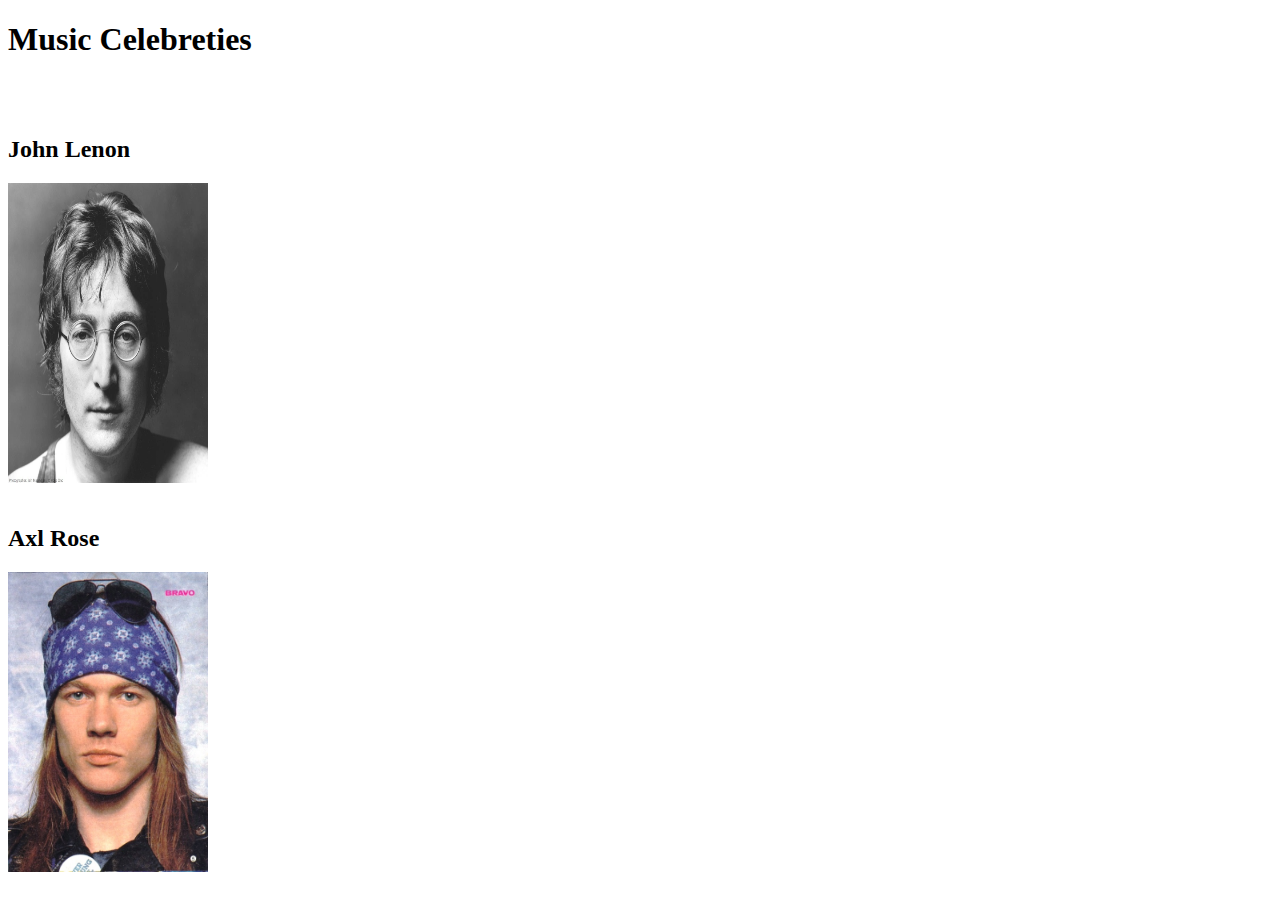
<file: asignment1.html>
<!DOCTYPE html>
<html lang="en">
<head>
    <meta charset="UTF-8">
    <title>Biography</title>
</head>
<body>

<h1><b>Music Celebreties</b></h1><br>
<br>
<h2>John Lenon</h2>
<a href="john.html"><img src="12cb0172b030b0180b382633313186aa.jpg" alt="John lenon" width="200" height="300"></a><br>
<br>
<h2>Axl Rose</h2>
<a href="axlrose.html"><img src="600full-axl-rose.jpg" alt="Axl Rose" width="200" height="300"></a>
</body>
</html>
</file>
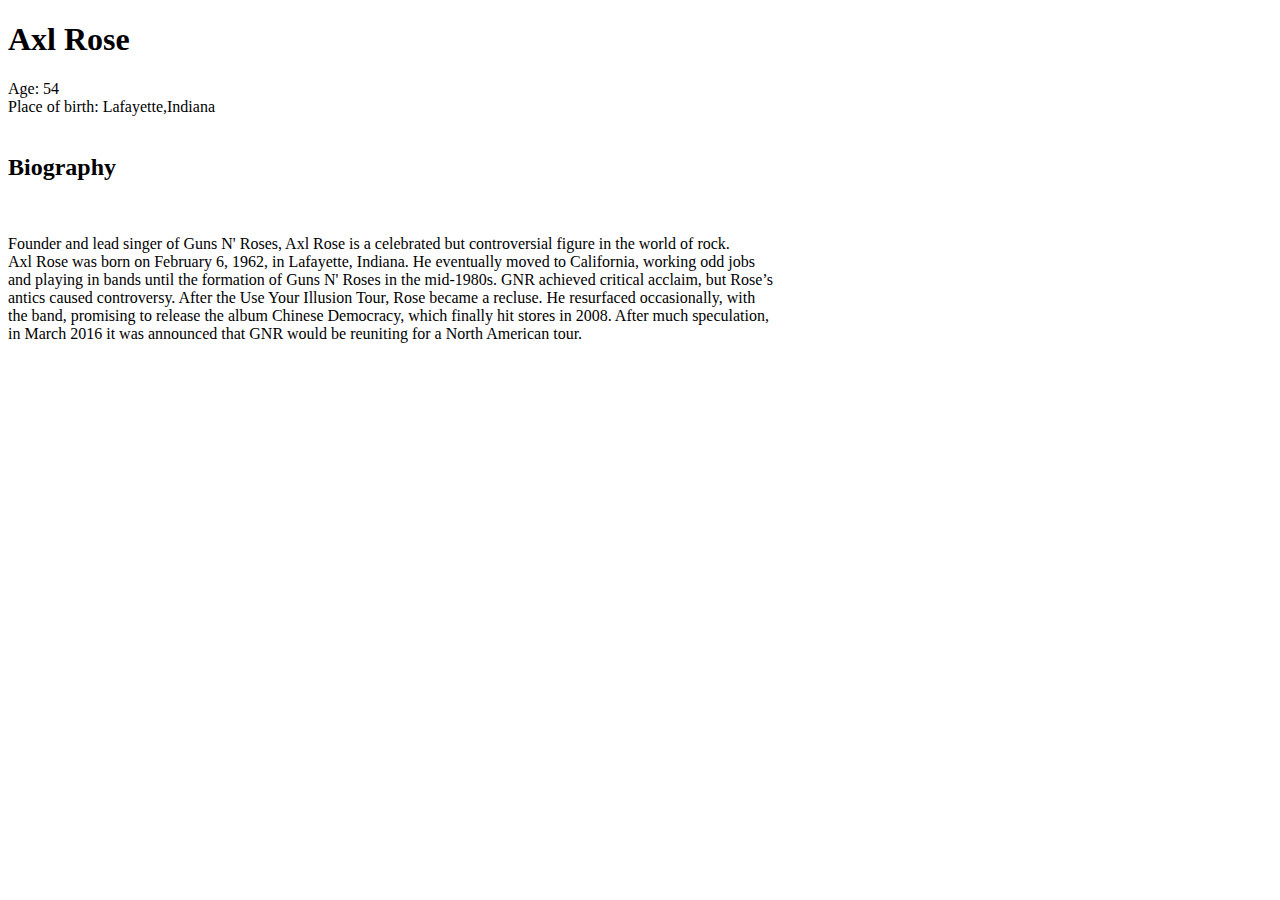
<file: axlrose.html>
<!DOCTYPE html>
<html lang="en">
<head>
    <meta charset="UTF-8">
    <title>Axl Rose</title>
</head>
<body>
<h1><b>Axl Rose</b></h1>
Age: 54<br>
Place of birth: Lafayette,Indiana<br>
<br>
<h2><b>Biography</b></h2><br>

<p>Founder and lead singer of Guns N' Roses, Axl Rose is a celebrated but controversial figure in the world of rock.<br>
Axl Rose was born on February 6, 1962, in Lafayette, Indiana. He eventually moved to California, working odd jobs<br>
and playing in bands until the formation of Guns N' Roses in the mid-1980s. GNR achieved critical acclaim, but Rose’s<br>
antics caused controversy. After the Use Your Illusion Tour, Rose became a recluse. He resurfaced occasionally, with<br>
the band, promising to release the album Chinese Democracy, which finally hit stores in 2008. After much speculation,<br>
    in March 2016 it was announced that GNR would be reuniting for a North American tour.</p>
</body>
</html>
</file>
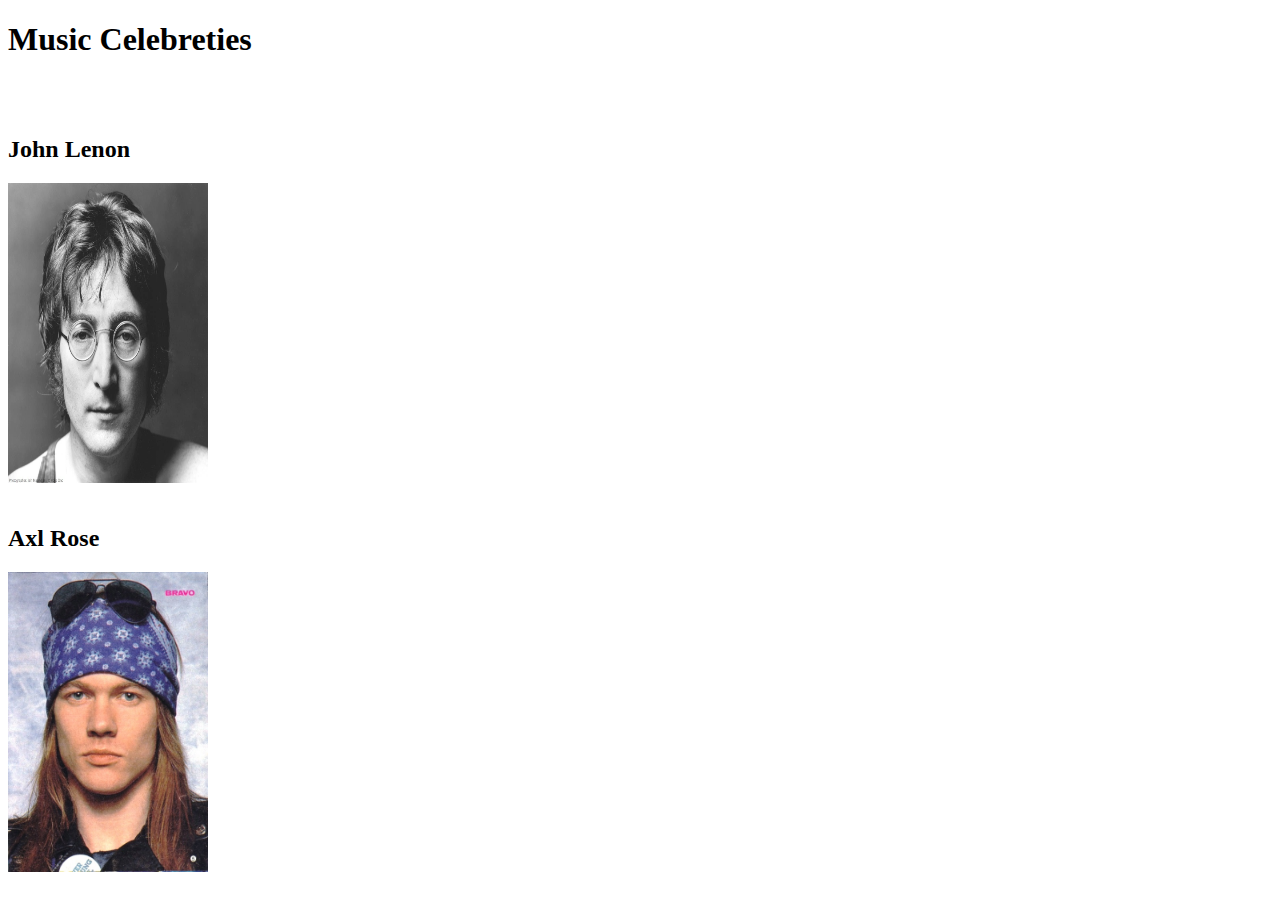
<file: bio.html>
<!DOCTYPE html>
<html lang="en">
<head>
    <meta charset="UTF-8">
    <title>Biography</title>
</head>
<body>

<h1><b>Music Celebreties</b></h1><br>
<br>
<h2>John Lenon</h2>
<a href="john.html"><img src="12cb0172b030b0180b382633313186aa.jpg" alt="John lenon" width="200" height="300"></a><br>
<br>
<h2>Axl Rose</h2>
<a href="axlrose.html"><img src="600full-axl-rose.jpg" alt="Axl Rose" width="200" height="300"></a>
</body>
</html>
</file>
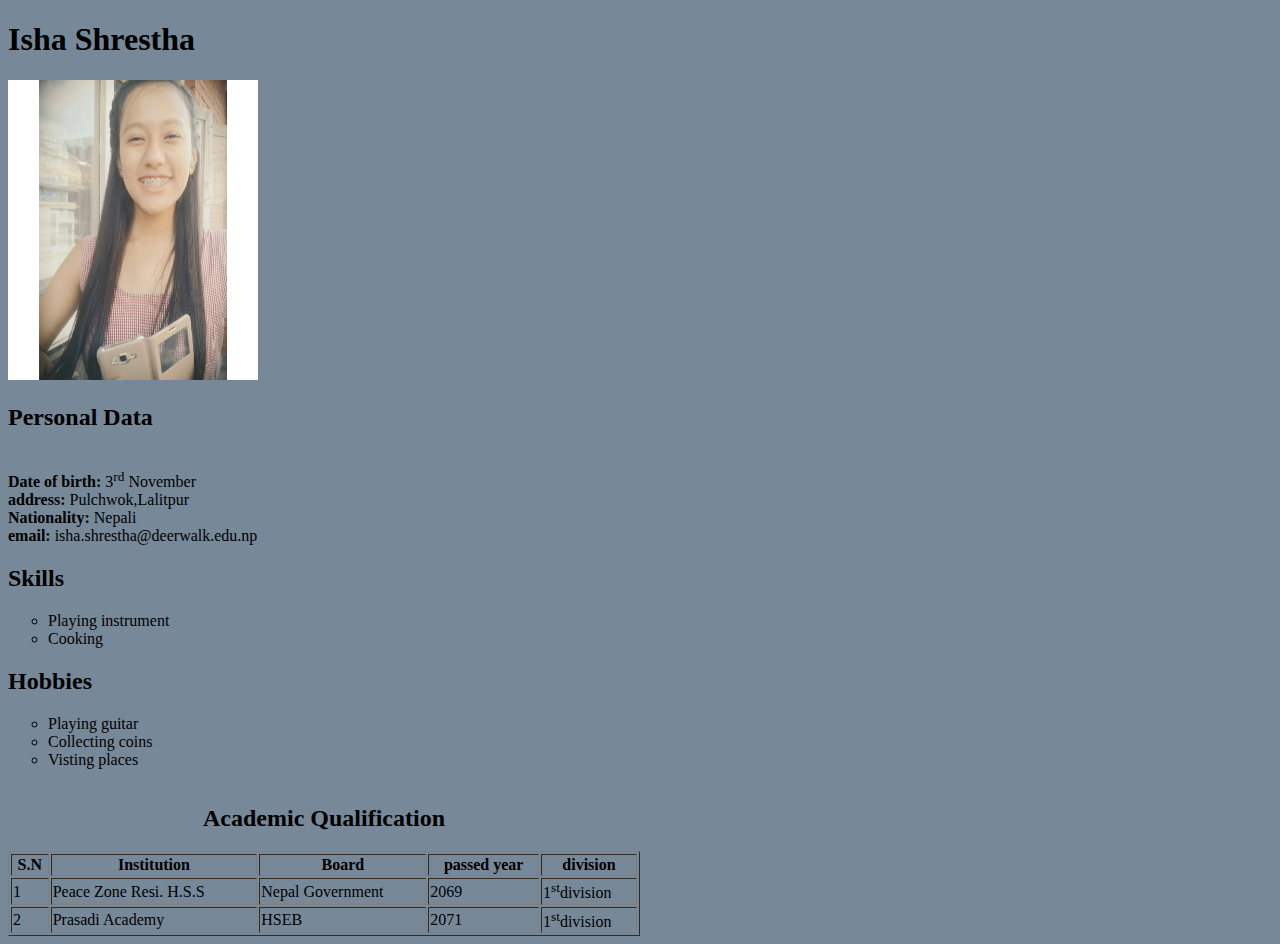
<file: cv.html>
<!DOCTYPE html>
<html lang="en">
<head>
    <meta charset="UTF-8">
    <title><h1>Curriculum Vitae</h1></title>

</head>
<body bgcolor="#778899">
<h1>Isha Shrestha</h1>
<img src="IMG_20160609_185234.jpg" alt="This is my picture" style="width:250px;height:300px">
<br>

<b><h2>Personal Data</h2></b>
<br>
<b>Date of birth:</b> 3<sup>rd</sup> November
<br>
<b>address:</b> Pulchwok,Lalitpur
<br>
<b>Nationality:</b> Nepali
<br>
<b>email:</b> isha.shrestha@deerwalk.edu.np
<br>

<h2>Skills</h2>
<ul type="circle">
    <li>Playing instrument</li>
    <li>Cooking</li>
</ul>

<h2>Hobbies</h2>
<ul type="circle">
    <li>Playing guitar</li>
    <li>Collecting coins</li>
    <li>Visting places</li>
</ul>

<table border="1" width="50%">
    <caption><h2>Academic Qualification</h2></caption>
    <tr>
        <th>S.N</th>
        <th>Institution</th>
        <th>Board</th>
        <th>passed year</th>
        <th>division</th>

    </tr>
    <tr>
        <td>1</td>
        <td>Peace Zone Resi. H.S.S</td>
        <td>Nepal Government</td>
        <td>2069</td>
        <td>1<sup>st</sup>division</td>
    </tr>
    <tr>
        <td>2</td>
        <td>Prasadi Academy</td>
        <td>HSEB</td>
        <td>2071</td>
        <td>1<sup>st</sup>division</td>
    </tr>
</table>


</body>
</html>
</file>
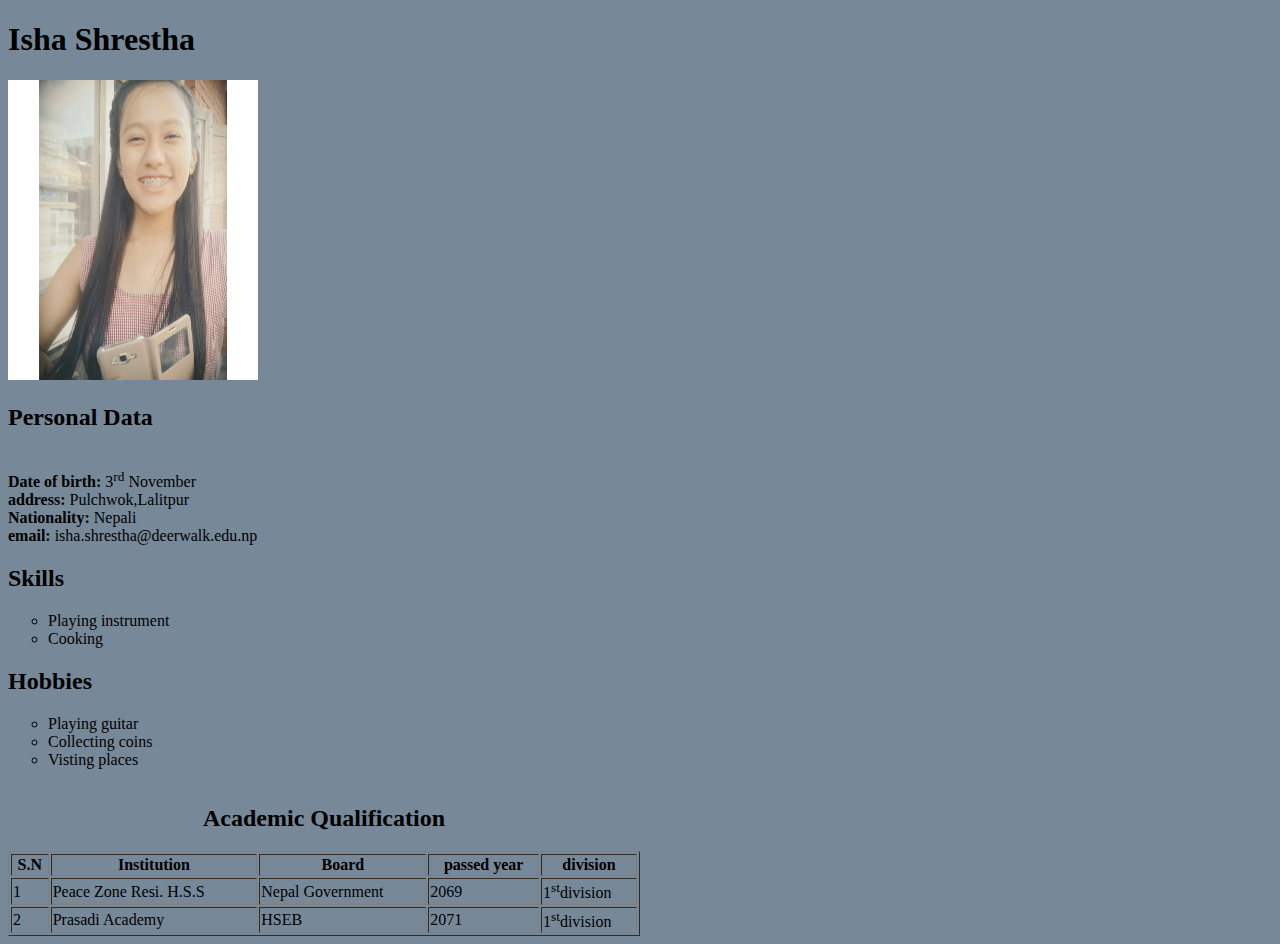
<file: cv1.html>
<!DOCTYPE html>
<html lang="en">
<head>
    <meta charset="UTF-8">
    <title>cv</title>
</head>
<body bgcolor="#778899">
<h1>Isha Shrestha</h1>
<img src="IMG_20160609_185234.jpg" alt="This is my picture" style="width:250px;height:300px">
<br>

<b><h2>Personal Data</h2></b>
<br>
<b>Date of birth:</b> 3<sup>rd</sup> November
<br>
<b>address:</b> Pulchwok,Lalitpur
<br>
<b>Nationality:</b> Nepali
<br>
<b>email:</b> isha.shrestha@deerwalk.edu.np
<br>

<h2>Skills</h2>
<ul type="circle">
    <li>Playing instrument</li>
    <li>Cooking</li>
</ul>

<h2>Hobbies</h2>
<ul type="circle">
    <li>Playing guitar</li>
    <li>Collecting coins</li>
    <li>Visting places</li>
</ul>

<table border="1" width="50%">
    <caption><h2>Academic Qualification</h2></caption>
    <tr>
        <th>S.N</th>
        <th>Institution</th>
        <th>Board</th>
        <th>passed year</th>
        <th>division</th>

    </tr>
    <tr>
        <td>1</td>
        <td>Peace Zone Resi. H.S.S</td>
        <td>Nepal Government</td>
        <td>2069</td>
        <td>1<sup>st</sup>division</td>
    </tr>
    <tr>
        <td>2</td>
        <td>Prasadi Academy</td>
        <td>HSEB</td>
        <td>2071</td>
        <td>1<sup>st</sup>division</td>
    </tr>
</table>
</body>
</html>
</file>
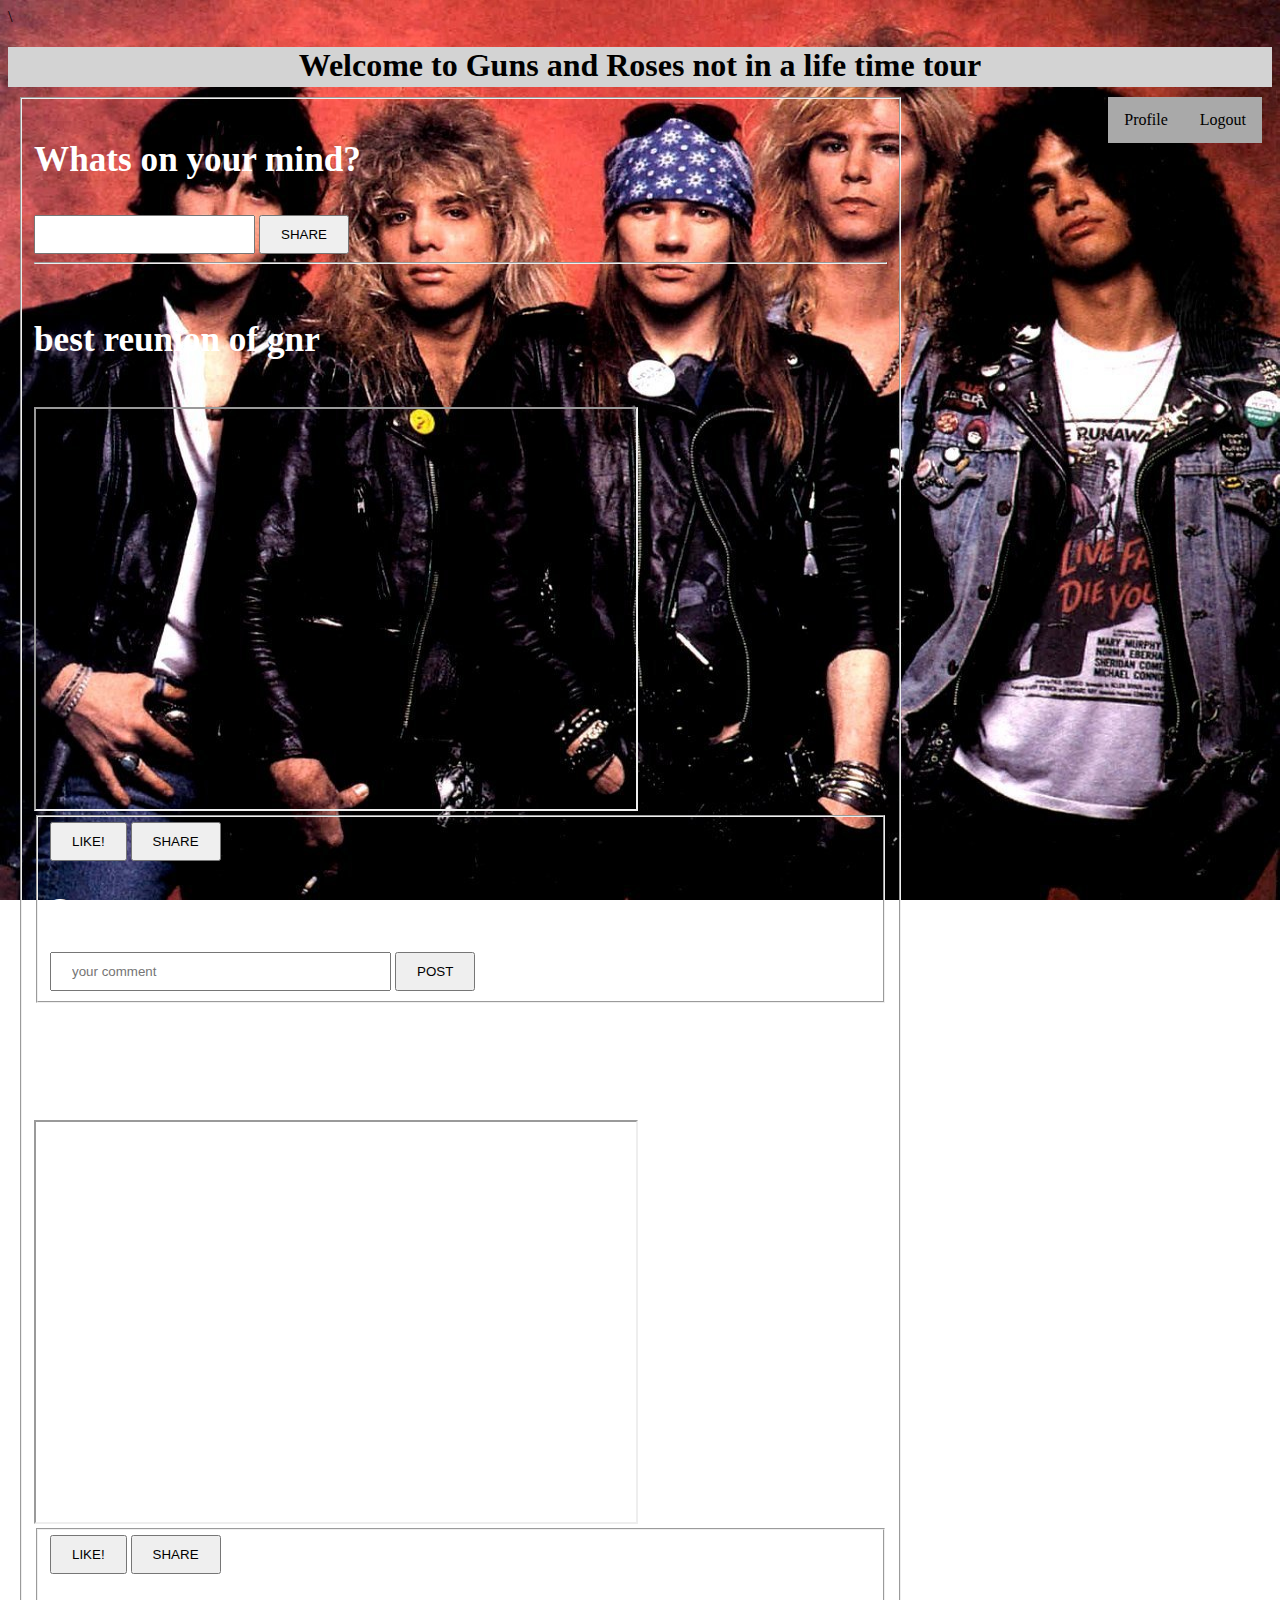
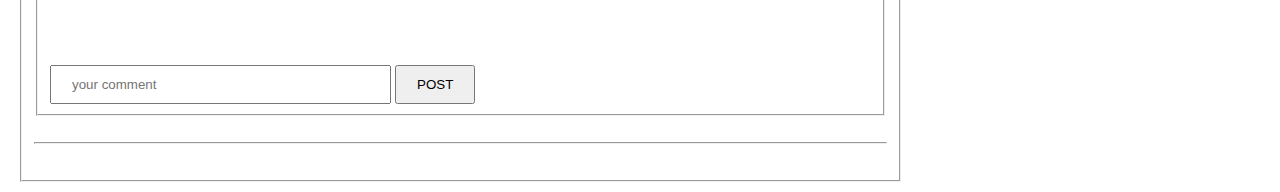
<file: home.html>
<!DOCTYPE html>
<html lang="en">
<head>
    <meta charset="UTF-8">
    <title>home</title>
</head>
<body>\
<link href="csshome.css" type="text/css" rel="stylesheet"/>
<div id="main">
    <header><h1>Welcome to Guns and Roses not in a life time tour</h1>

    </header>

    <div class="right">
        <nav>
            <ul>
                <li><a href="cv1.html">Profile</a></li>
                <li><a href="login.html">Logout</a><br></li>
            </ul>
        </nav>
        <br>
    </div>
    <div class="left">
        <form>
            <fieldset>
                <h3>Whats on your mind?</h3>
                <input type="text">
                <input type="submit" value="SHARE">
                <br><hr><br>
                <h2><b>best reunion of gnr</b></h2><br>
                <iframe src="https://youtube.com/embed/xD_S2LYziJU" height="400px" width="600px"></iframe>
                <fieldset>
                    <input type="submit" value="LIKE!">
                    <input type="submit" value="SHARE"><br>
                    <h4>Comment:</h4><input type="text" placeholder="your comment" size="35">
                    <input type="submit" value="POST">
                </fieldset>
                <div class="left"></div>
                <br>
                <h2>best moment of gnr not in this life time</h2>
                <iframe src="https://youtube.com/embed/DmOC6sdHmfE" height="400px" width="600px"></iframe>
                <fieldset>
                    <input type="submit" value="LIKE!">
                    <input type="submit" value="SHARE"><br>
                    <h4>Comment:</h4>
                    <input type="text" placeholder="your comment" size="35">
                    <input type="submit" value="POST">
                </fieldset>
                <br><hr><br>
            </fieldset>
        </form>
    </div>




</body>
</html>
</file>
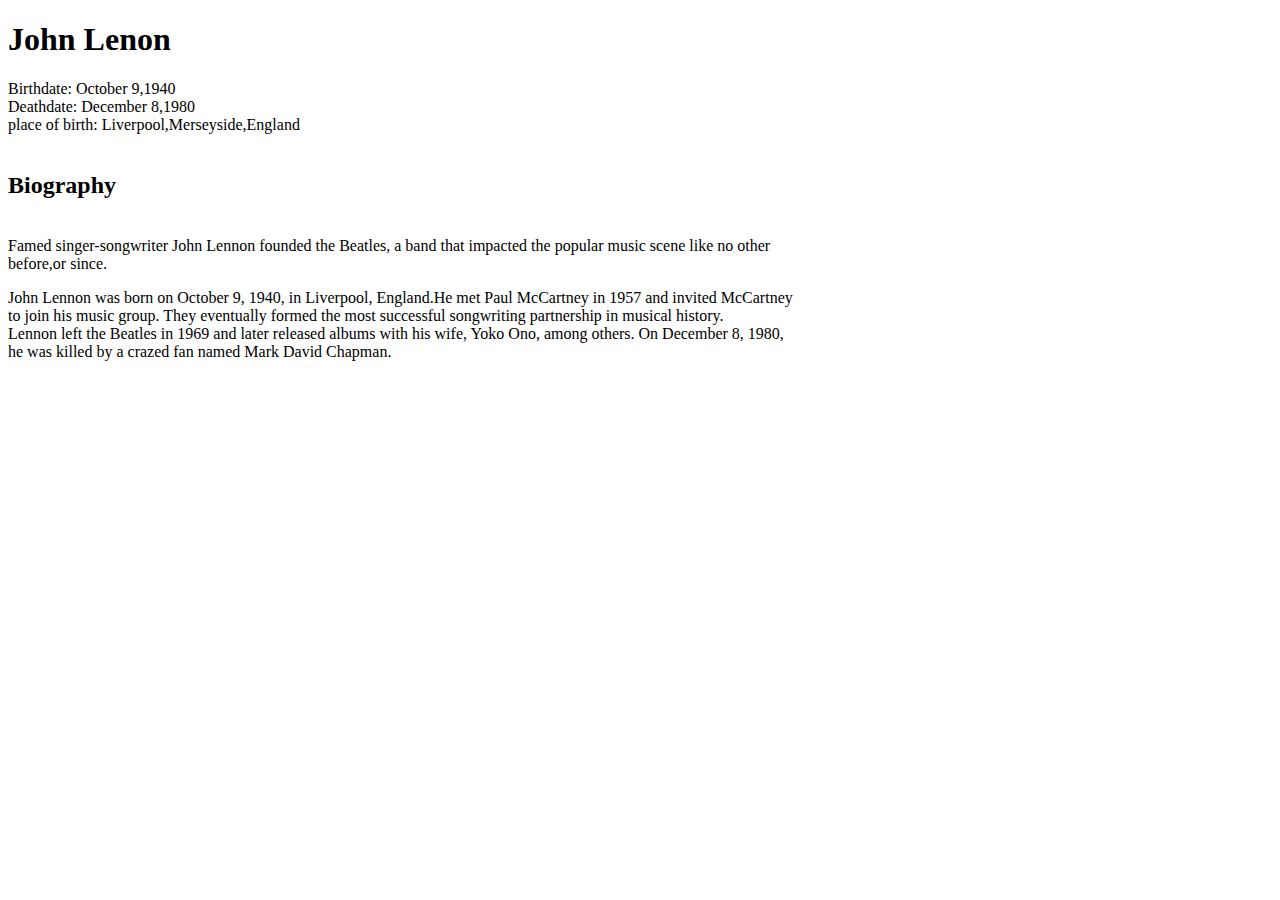
<file: john.html>
<!DOCTYPE html>
<html lang="en">
<head>
    <meta charset="UTF-8">
    <title>John Lenon</title>
</head>
<body>
<h1><b>John Lenon</b></h1>
Birthdate: October 9,1940<br>
Deathdate: December 8,1980<br>
place of birth: Liverpool,Merseyside,England<br>
<br>
<h2>Biography</h2><br>

Famed singer-songwriter John Lennon founded the Beatles, a band that impacted the popular music scene like no other<br>
before,or since.<br>
<p>John Lennon was born on October 9, 1940, in Liverpool, England.He met Paul McCartney in 1957 and invited McCartney<br>
to join his music group. They eventually formed the most successful songwriting partnership in musical history.<br>
Lennon left the Beatles in 1969 and later released albums with his wife, Yoko Ono, among others. On December 8, 1980,<br>
he was killed by a crazed fan named Mark David Chapman.</p>


</body>
</html>
</file>
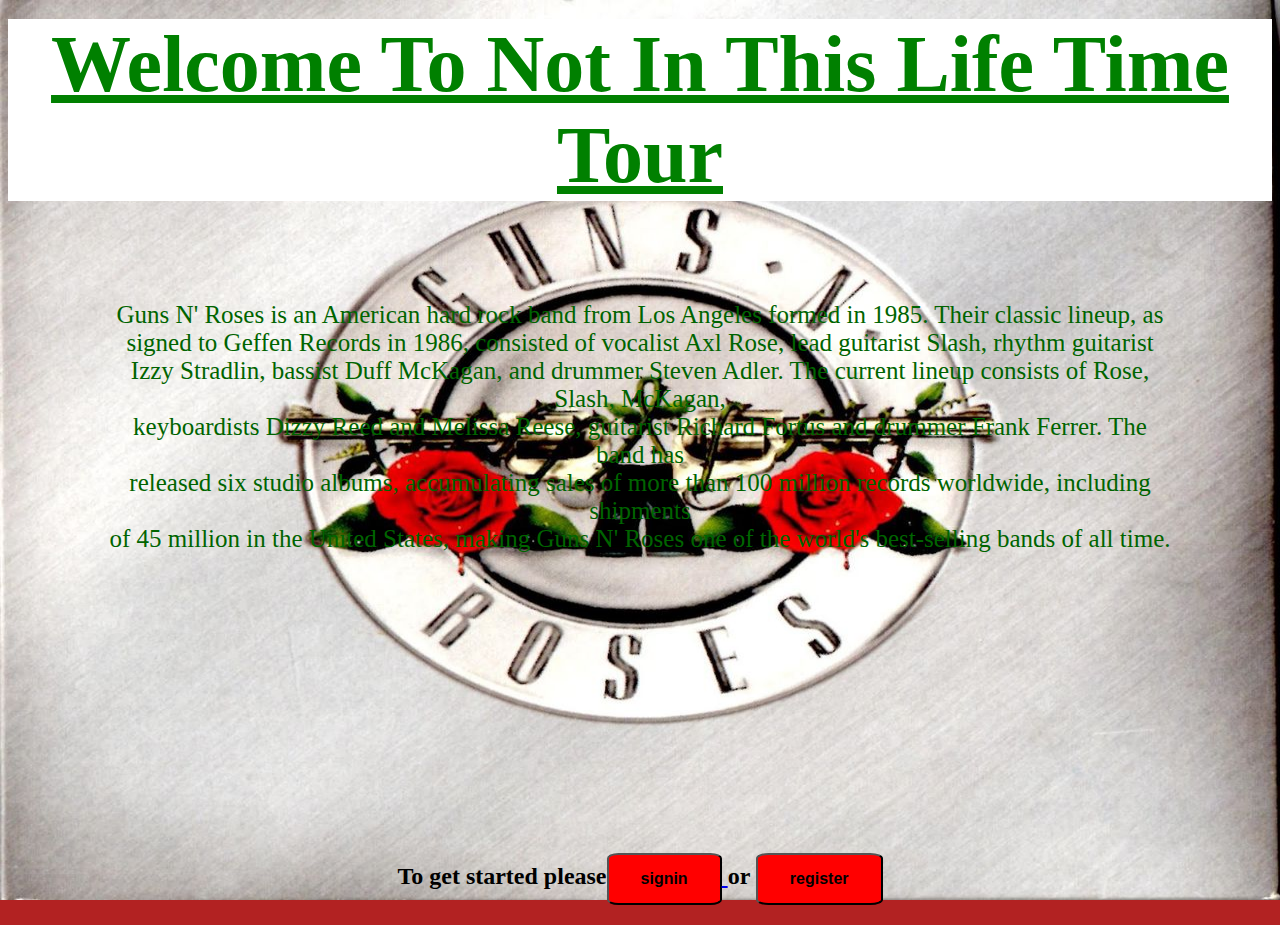
<file: landing.html>
<!DOCTYPE html>
<html lang="en">
<head>
    <meta charset="UTF-8">
    <title>landing page</title>
</head>
<body align="center">




<h1><u>Welcome To Not In This Life Time Tour</u></h1>
<p>
    Guns N' Roses is an American hard rock band from Los Angeles formed in 1985. Their classic lineup, as<br>
    signed to Geffen Records in 1986, consisted of vocalist Axl Rose, lead guitarist Slash, rhythm guitarist<br> Izzy
    Stradlin, bassist Duff McKagan, and drummer Steven Adler. The current lineup consists of Rose, Slash, McKagan,<br>
    keyboardists Dizzy Reed and Melissa Reese, guitarist Richard Fortus and drummer Frank Ferrer. The band has <br>
    released six studio albums, accumulating sales of more than 100 million records worldwide, including shipments<br>
    of 45 million in the United States, making Guns N' Roses one of the world's best-selling bands of all time.
</p>

<link href="cssland.css" type="text/css" rel="stylesheet"/>
<h2>To get started please<a href="login.html"><button class="btn-signin" type="submit" name="login"><b>signin</b></button>
    </a> or
    <a href="register.html"><button><b>register</b></button></a></h2>

</body>
</html>
</file>
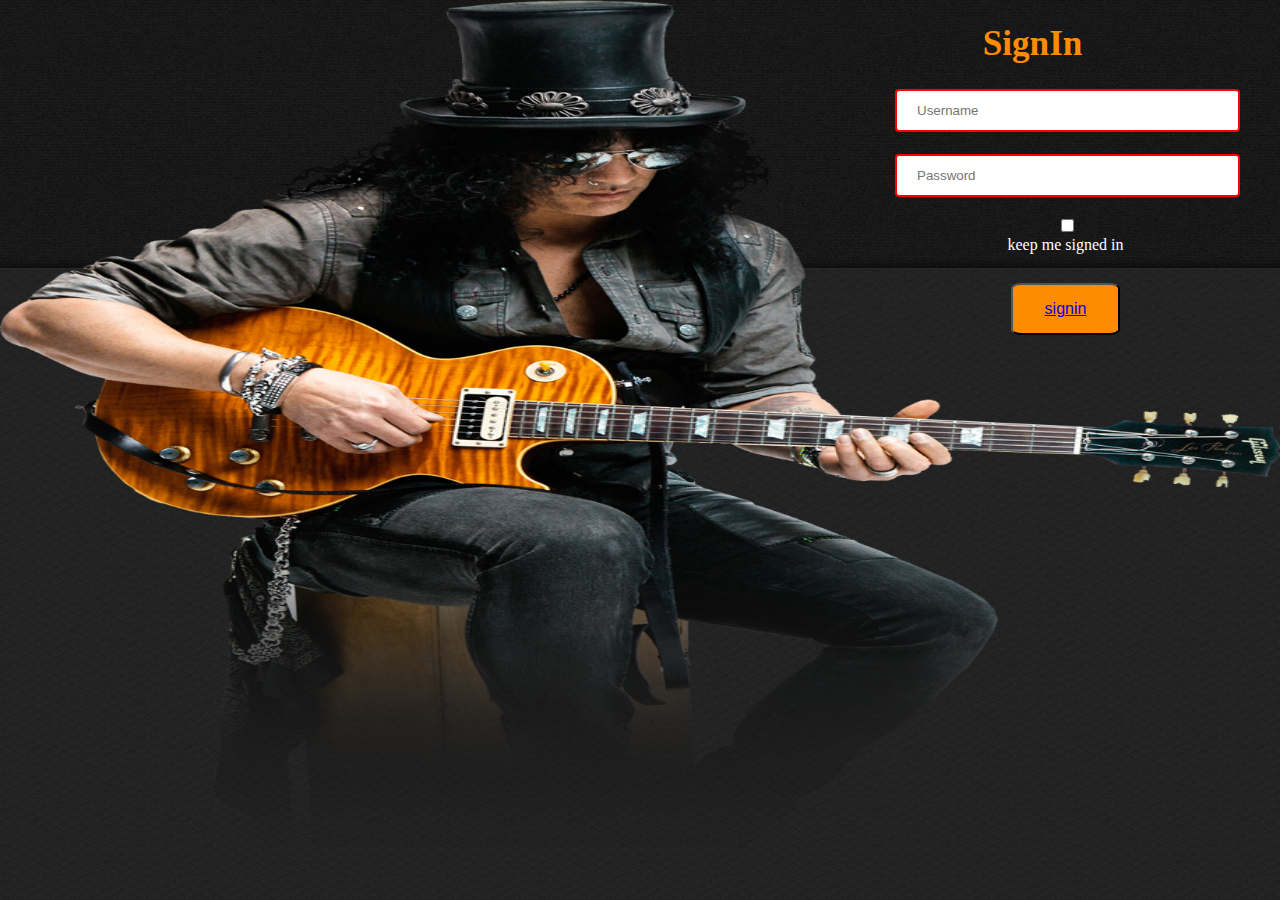
<file: login.html>
<!DOCTYPE html>
<html lang="en">
<head>
    <meta charset="UTF-8">
    <title>login</title>
</head>
<body>
<link href="csslogin.css" type="text/css" rel="stylesheet"/>
<h1><b>SignIn</b></h1>

<form>
    <input type="text" name="Username" placeholder="Username" size="35"><br>
    <br>
    <input type="password" name="password" placeholder="Password" size="35"><br>
    <br>
    <input type="checkbox" name="signedin" value="HTML">keep me signed in<br>
    <br>
    <button><a href="home.html">signin</button></a>
</form>


</body>

</html>
</file>
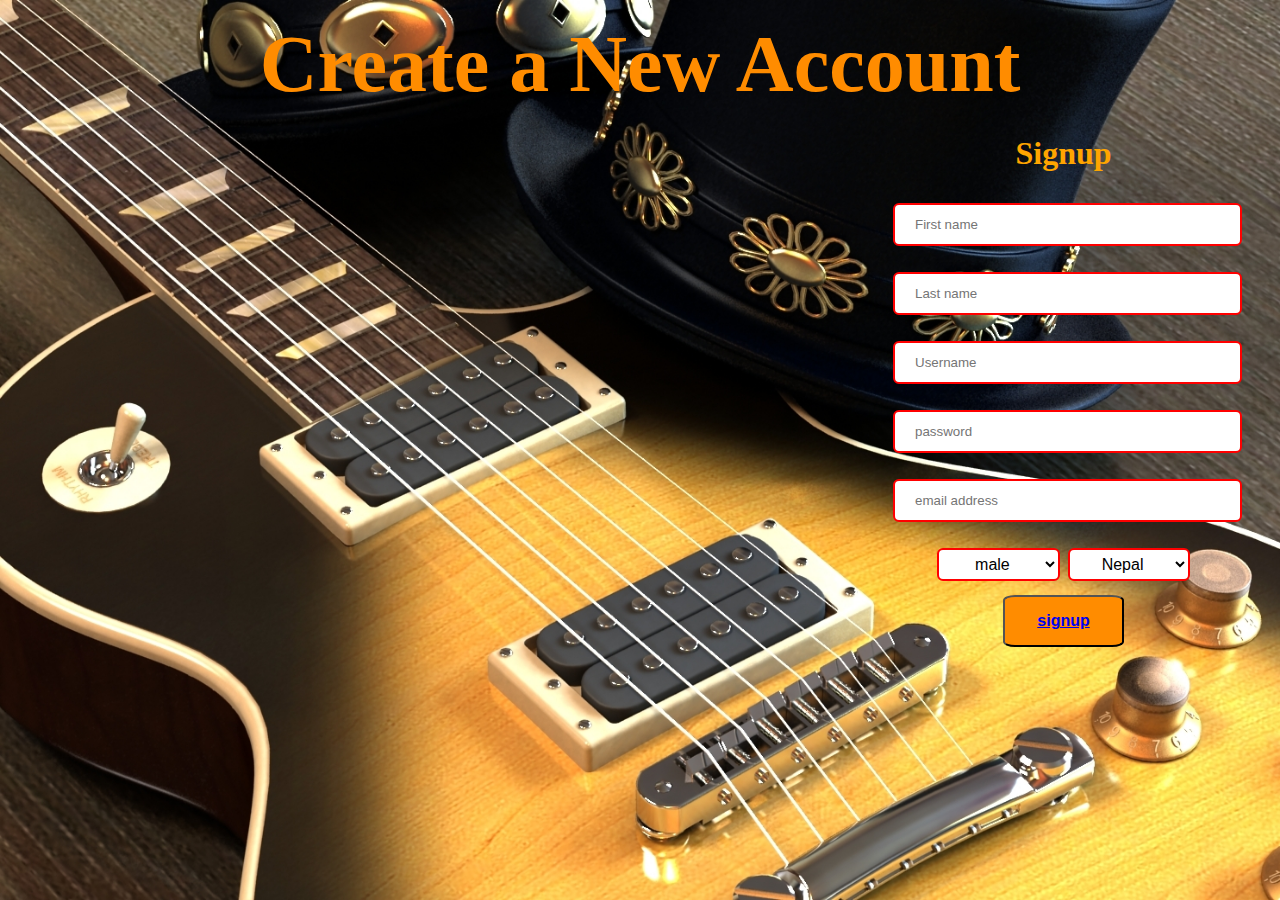
<file: register.html>
<!DOCTYPE html>
<html lang="en">
<head>
    <meta charset="UTF-8">
    <title>register</title>
</head>
<body align="right">



<h1 align="center">Create a New Account</h1>
<form>

    <legend><h2><b>Signup</b></h2></legend>
    <a action="demo_form.asp">
        <input type="text" name="fname" placeholder="First name" size="35"><br>
        <br>
        <input type="text" name="lname" placeholder="Last name" size="35"><br>
        <br>
        <input type="text" name="Username" placeholder="Username" size="35"><br>
        <br>
        <input type="password" name="password" placeholder="password" size="35"><br>
        <br>
        <input type="email" name="email" placeholder="email address" size="35"><br>
        <br>
        <select name="Gender">
            <option value="male">male</option>
            <option value="female">female</option>
            <option value="others">others</option>
        </select>
        <select name="country">
            <option value="Nepal">Nepal</option>
            <option value="USA">USA</option>
            <option value="canada">canada</option>
            <option value="switzerland">switzerland</option>
        </select><br>


        </select>


        <a href="home.html"><button><b><a href="home.html">signup</a></b></button></a>
</form>




</form>


    <link href="cssregister.css" type="text/css" rel="stylesheet"/>
</body>

</html>
</file>
<file: csshome.css>
body{
    background-image: url("Guns-N-Roses-Band-Wallpaper-Music.jpg");
    background-repeat: no-repeat;
    background-attachment: fixed;
    background-size: 100% 100%;
}


header {
    background-color: lightgray;
    height: 40px;
    text-align: center;

}

h3{
    color: white;
    font-size: 220%;
}
h2{
    font-size: 220%;
    color: white;
}
h4{
    font-size: 150%;
    color: white;
}

nav {
    float: right;

}

ul {
    list-style-type: none;
    margin: 0;
    padding: 0;
}
li {
    float: left;
}

li a {
    display: block;
    background-color: darkgray;
    color: black;
    text-align: center;
    padding: 14px 16px;
    text-decoration: none;
}

div.left{
    width: 70%;
    height: 100%;
    float: left;
    padding: 10px;

}
div.right{
    width: 25%;
    height: 100%;
    float: right;
    padding: 10px;


}
input {
    padding: 10px 20px;
}
</file>
<file: cssland.css>
button {
    border-radius: 10%;
    padding: 15px 32px;
    text-align: center;
    text-decoration: none;
    display: inline-block;
    cursor: pointer;
    background-color: red;
    font-size: 16px;
}

body{
    margin-top: 5%;
      background-color: firebrick;
    background-image: url("guns_n_roses.jpg");
    background-repeat: no-repeat;
    background-attachment: fixed;
    background-size: 100% 100%;
    
}

p{
    font-size: 25px;
    margin: 100px;
    color: darkgreen;
}


h1{
    color:green;
    font-size: 500%;
    text-shadow: white;
    background-color: white;
    margin-top: -45px;
}
header{
    background-color: antiquewhite;
}
h2{
    margin-top: 300px;
}
</file>
<file: csslogin.css>
body{
    text-align: right;
    background-image: url("slash.jpg");
    background-repeat: no-repeat;
    background-attachment: fixed;
    background-size: 100% 100%;
}
form{
    font-size: 110%;
    color: white;
    margin-right: 15%;
    background-color: transparent;
    border-radius: 10%;
    padding: 15px 32px;
    text-align: center;
    text-decoration: none;
    display: inline-block;
    font-size: 16px;
    margin: 4px 2px;
    margin-top: -15px;

}

h1{
    font-size: 220%;
    color: darkorange;
    margin-right: 15%;
}

button {
    background-color: darkorange;
    border-radius: 10%;
    color: white;
    padding: 15px 32px;
    text-align: center;
    text-decoration: none;
    display: inline-block;
    font-size: 16px;
    margin: 4px 2px;
    cursor: pointer;
    margin-top: 3%;
}
input {
    width: 100%;
    padding: 12px 20px;
    margin: 2px;
    box-sizing: border-box;
    border: 2px solid red;
    border-radius: 4px;
}
</file>
<file: cssregister.css>
body{
    background-image: url("SlashGuitar_0001.jpg");
    background-repeat: no-repeat;
    background-attachment: fixed;
    background-size: 100% 100%;
    margin-top: 5%;
}

h1{
    color:darkorange ;
    font-size: 500%;
    margin-top: -45px;
}

button{
    background-color: darkorange;
    border-radius: 10%;
    color: white;
    padding: 15px 32px;
    text-align: center;
    text-decoration: none;
    display: inline-block;
    font-size: 16px;
    margin: 4px 2px;
    cursor: pointer;
    margin-top: 3%;
}
form{
    font-size: 110%;
    color: white;
    margin-right: 15%;
    background-color: transparent;
    border-radius: 10%;
    padding: 15px 32px;
    text-align: center;
    text-decoration: none;
    display: inline-block;
    font-size: 16px;
    margin: 4px 2px;
    margin-top:-70px;

}
input {
    width: 100%;
    padding: 12px 20px;
    margin: 4px;
    box-sizing: border-box;
    border: 2px solid red;
    border-radius: 6px;
    color: darkorange;
    background-color: white;
}
h2{
    color:orange;
    font-size: 200%;
}
select{
    border-radius: 6px;
    background-color: white;
    border: 2px solid red;
    color: black;
    padding: 5px 10px;
    text-align: center;
    text-decoration: none;
    display: inline-block;
    font-size: 16px;
    margin: 4px 2px;
    cursor: pointer;;
    width: 35%
}
</file>
